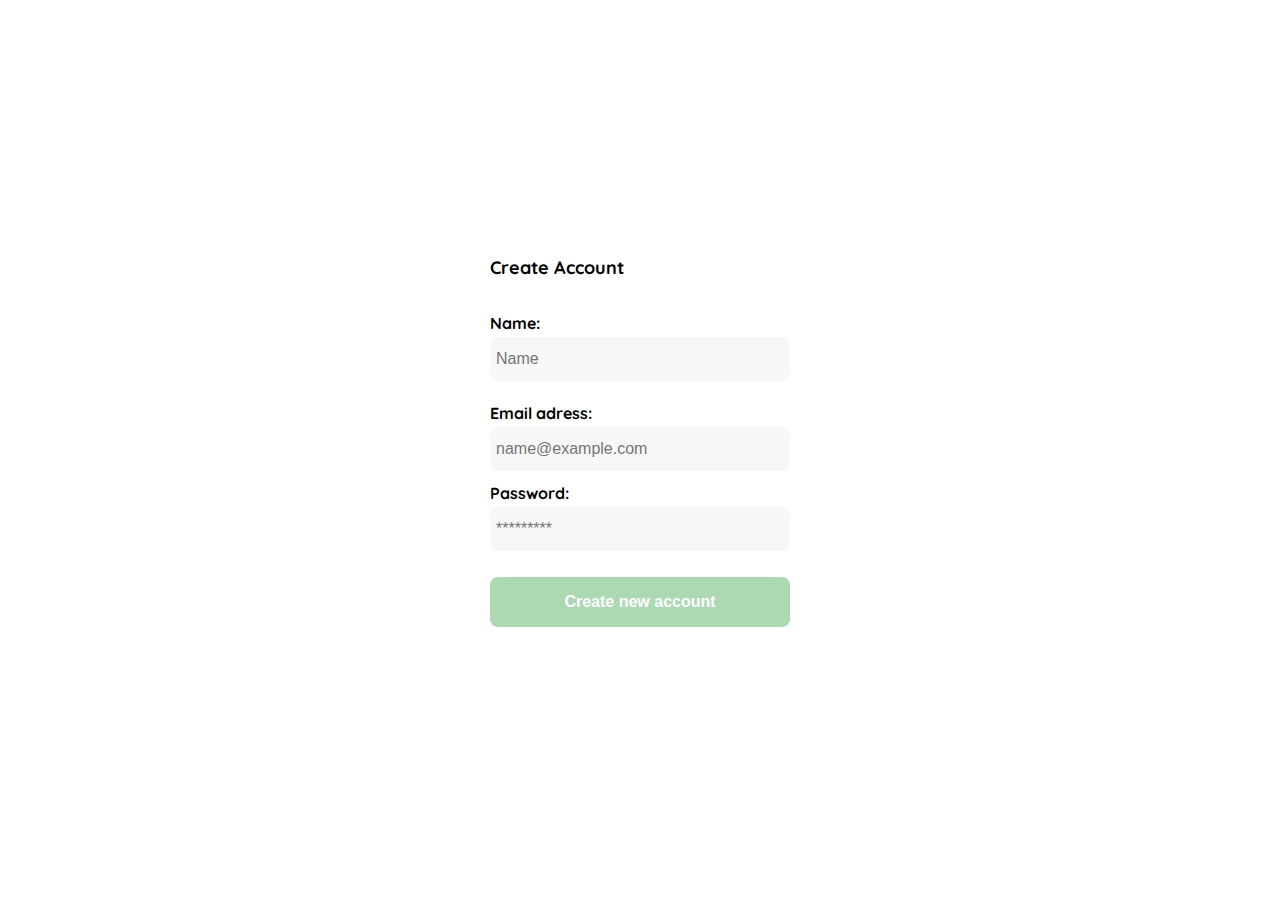
<file: createaccount.html>
<!DOCTYPE html>
<html lang="en">
<head>
    <meta charset="UTF-8">
    <meta http-equiv="X-UA-Compatible" content="IE=edge">
    <meta name="viewport" content="width=, initial-scale=1.0">
    <link rel="preconnect" href="https://fonts.googleapis.com">
    <link rel="preconnect" href="https://fonts.gstatic.com" crossorigin>
    <link href="https://fonts.googleapis.com/css2?family=Quicksand:wght@300;500;700&display=swap" rel="stylesheet">
    <title>Document</title>
    <style>
        :root {
            --white: #FFFFFF;
            --black: #000000;
            --very-light-pink: #E2D9D7; 
            --text-input-field: #F7F7F7;
            --hospital-green: #ACD9B2;
            --sm: 14px;
            --md: 16px;
            --lg: 18px;
        }
        body {
            margin: 0;
            font-family: 'Quicksand', sans-serif;
        }
        .login {
            width: 100%;
            height: 100vh;
            display: grid;
            place-items: center;
        }
        .form-container {
           display: grid;
           grid-template-rows: auto 1fr 
           auto;
           width: 300px; 
        }
        .logo {
            width: 150px;
            margin-bottom: 48px;
            justify-self: center;
            display: none;
        }
        .title {
            font-size: var(--lg);
            margin-bottom: 34px;
            text-align: start;
        }
        .form {
          display: flex;
          flex-direction: column;
  
            
        }
        .form div {
            display: flex;
            flex-direction: column;
        }
        .label {
           font-size: var(sm);
           font-weight: bold;
           margin-bottom: 4px;
        }
        .input {
            background-color:var(--text-input-field) ;
            border: none;
            border-radius: 8px;
            height: 32px;
            font-size: var(--md);
            padding: 6px;
            margin-bottom: 12px;
        }
        .input-name, input-email, input-password {
            margin-bottom: 22px;

        }
        .primary-button {
            background-color: var(--hospital-green);
            border-radius: 8px;
            border: none;
            color: white;
            width: 100%;
            cursor: pointer;
            font-size: var(--md);
            font-weight: bold;
            height: 50px;
        }
        .login-button {
            margin-top: 14px;
            margin-bottom: 30px;
        }
        @media (max-width: 640px){
            .form-container{
                height: 100%;
            }
            .form{
                height: 100%;
                justify-content: space-between;
            }
        }
    </style>
</head>
<body>
    <div class="login">
        <div class="form-container">


           <h1 class="title">Create Account</h1>
           
            <form action="/" class="form" style="
            height: 100%;
            justify-content: space-between;">
                <div>
                    <label for="name" class="label">Name:</label>
                    <input type="text" id="name" placeholder="Name" 
                    class="input input-name">
        
                    <label for="email" class="label">Email adress:</label>
                    <input type="text" id="email" placeholder="name@example.com" 
                    class="input input-email">
        
                    <label for="password" class="label">Password:</label>
                    <input type="password" id="password" placeholder="*********" 
                    class="input input-password"> 
                </div>


            <input type="submit" value="Create new account" class="primary-button login-button">
        
           </form>
        </div>
    </div>
</body>
</html>
</file>
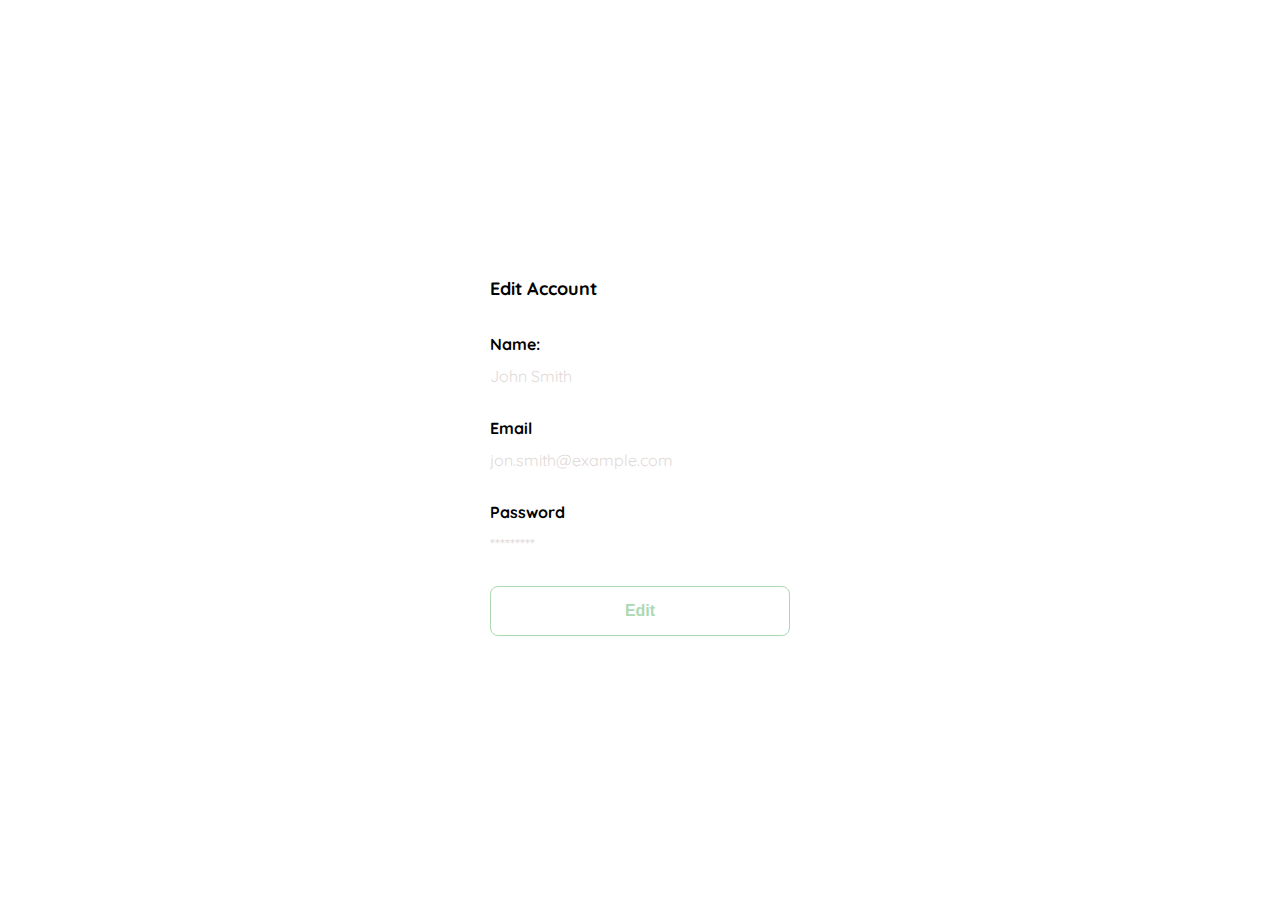
<file: editaccount.html>
<!DOCTYPE html>
<html lang="en">
<head>
    <meta charset="UTF-8">
    <meta http-equiv="X-UA-Compatible" content="IE=edge">
    <meta name="viewport" content="width=, initial-scale=1.0">
    <link rel="preconnect" href="https://fonts.googleapis.com">
    <link rel="preconnect" href="https://fonts.gstatic.com" crossorigin>
    <link href="https://fonts.googleapis.com/css2?family=Quicksand:wght@300;500;700&display=swap" rel="stylesheet">
    <title>Document</title>
    <style>
               :root {
            --white: #FFFFFF;
            --black: #000000;
            --very-light-pink: #E2D9D7; 
            --text-input-field: #F7F7F7;
            --hospital-green: #ACD9B2;
            --sm: 14px;
            --md: 16px;
            --lg: 18px;
        }
        body {
            margin: 0;
            font-family: 'Quicksand', sans-serif;
        }
        .login {
            width: 100%;
            height: 100vh;
            display: grid;
            place-items: center;
        }
        .form-container {
           display: grid;
           grid-template-rows: auto 1fr 
           auto;
           width: 300px; 
        }
        .logo {
            width: 150px;
            margin-bottom: 48px;
            justify-self: center;
            display: none;
        }
        .title {
            font-size: var(--lg);
            margin-bottom: 34px;
            text-align: start;
        }
        .form {
          display: flex;
          flex-direction: column;
  
            
        }
        .form div {
            display: flex;
            flex-direction: column;
        }
        .label {
           font-size: var(sm);
           font-weight: bold;
           margin-bottom: 4px;
        }
        .value {
            color: var(--very-light-pink);
            font-size: var(--md);
            margin: 8px 0 32px 0;
        }

        .secondary-button {
            background-color: white;
            border-radius: 8px;
            border: 1px solid var(--hospital-green);
            color: var(--hospital-green);
            width: 100%;
            cursor: pointer;
            font-size: var(--md);
            font-weight: bold;
            height: 50px;
        }
        .login-button {
            margin-top: 14px;
            margin-bottom: 30px;
        }
        @media (max-width: 640px){
            .form-container{
                height: 100%;
            }
            .form{
                height: 100%;
                justify-content: space-between;
            }
        }
    </style>
</head>
<body>
    <div class="login">
        <div class="form-container">


           <h1 class="title">Edit Account</h1>
           
            <form action="/" class="form" style="
            height: 100%;
            justify-content: space-between;">
                <div>
                    <label for="name" class="label">Name:</label>
                    <p class="value">John Smith</p>
        
                    <label for="email" class="label">Email</label>
                    <p class="value">jon.smith@example.com</p>
        
                    <label for="password" class="label">Password</label>
                    <p class="value">*********</p> 
                </div>


            <input type="submit" value="Edit" class="secondary-button edit-button">
        
           </form>
        </div>
    </div>
</body>
</html>
</file>
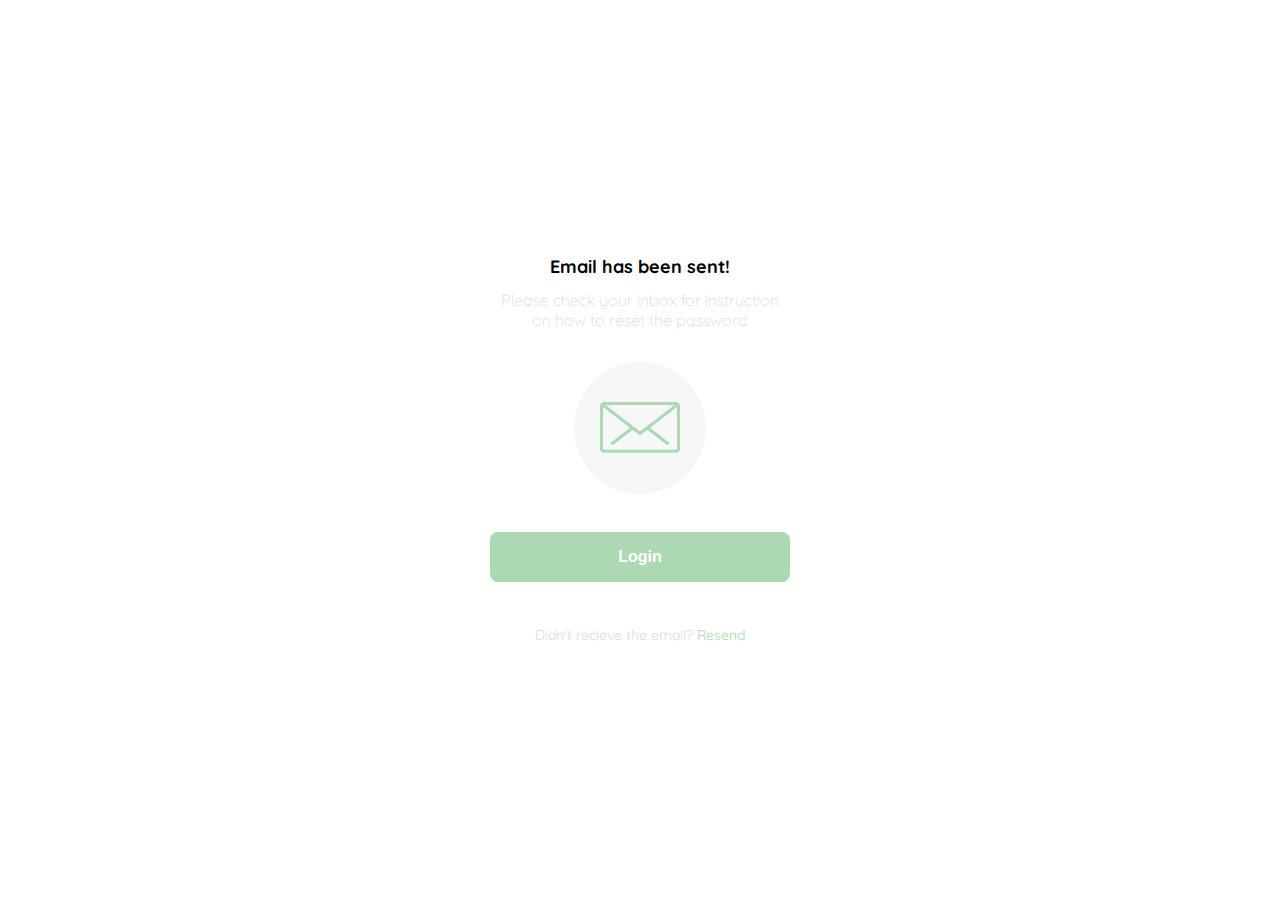
<file: emailsent.html>
<!DOCTYPE html>
<html lang="en">
<head>
    <meta charset="UTF-8">
    <meta http-equiv="X-UA-Compatible" content="IE=edge">
    <meta name="viewport" content="width=, initial-scale=1.0">
    <link rel="preconnect" href="https://fonts.googleapis.com">
    <link rel="preconnect" href="https://fonts.gstatic.com" crossorigin>
    <link href="https://fonts.googleapis.com/css2?family=Quicksand:wght@300;500;700&display=swap" rel="stylesheet">
    <title>Document</title>
    <style>
               :root {
            --white: #FFFFFF;
            --black: #000000;
            --very-light-pink: #E2D9D7; 
            --text-input-field: #F7F7F7;
            --hospital-green: #ACD9B2;
            --sm: 14px;
            --md: 16px;
            --lg: 18px;
        }
        body {
            margin: 0;
            font-family: 'Quicksand', sans-serif;
        }
        .login {
            width: 100%;
            height: 100vh;
            display: grid;
            place-items: center;
        }
        .form-container {
           display: grid;
           grid-template-rows: auto 1fr 
           auto;
           width: 300px; 
           justify-items: center;
        }
        .logo {
            width: 150px;
            margin-bottom: 48px;
            justify-self: center;
            display: none;
        }
        .title {
            font-size: var(--lg);
            margin-bottom: 12px;
            text-align: center;
        }
        .subtitle {
            color: var(--very-light-pink);
            font-size: var(md);
            font-weight: 300;
            margin-top: 0;
            margin-bottom: 32px;
            text-align: center;
        }
        .email-image {
            width: 132px;
            height: 132px;
            border-radius: 50%;
            background-color: var(--text-input-field);
            display: flex;
            justify-content: center;
            align-items: center;
            margin-bottom: 24px;
        }
        .email-image img {
            width: 80px;
        }
        .resend {
            font-size: var(--sm);

        }
        .resend span {
            color: var(--very-light-pink);
        }
        .resend a {
           color: var(--hospital-green); 
           text-decoration: none;
        }
        .primary-button {
            background-color: var(--hospital-green);
            border-radius: 8px;
            border: none;
            color: var(--white);
            width: 100%;
            cursor: pointer;
            font-size: var(--md);
            font-weight: bold;
            height: 50px;
        }
        .login-button {
            margin-top: 14px;
            margin-bottom: 30px;
        }
        @media (max-width: 640px){
            .logo{
                display:block;
            }
        }
    </style>
</head>
<body>
    <div class="login">
        <div class="form-container">
            <img src="./Platzi_YardSale_Logos/logo_yard_sale.svg" alt="logo" class="logo">


           <h1 class="title">Email has been sent!</h1>
           <p class="subtitle">Please check your inbox for instruction on how to reset the password</p> 
           <div class="email-image">
            <img src="./Platzi_YardSale_Icons/email.svg" alt="email">
           </div>
           <button class="primary-button login-button">Login</button>
           <p class="resend">
            <span>Didn't recieve the email?</span>
            <a href="/">Resend</a>
           </p>

        </div>
    </div>
</body>
</html>
</file>
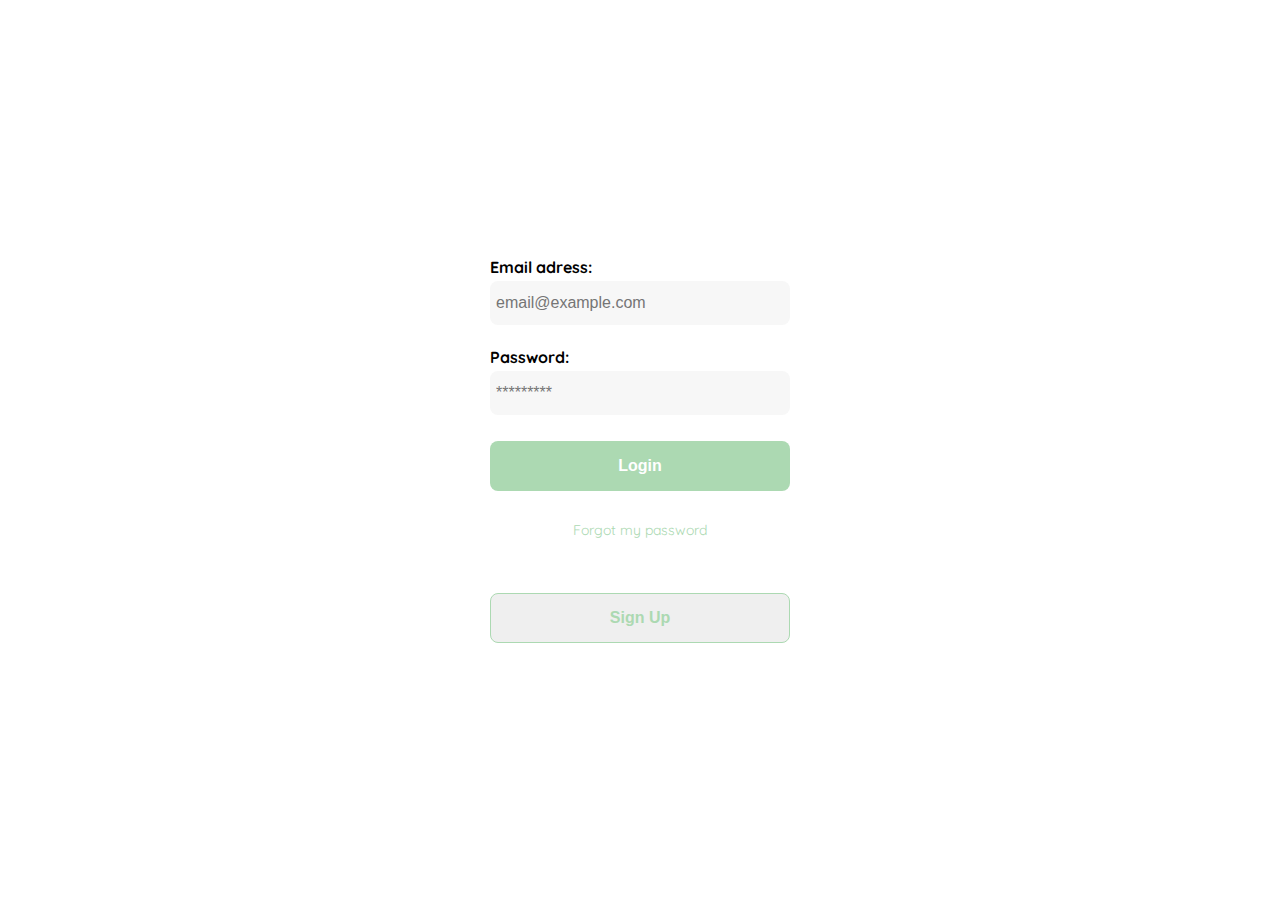
<file: login.html>
<!DOCTYPE html>
<html lang="en">
<head>
    <meta charset="UTF-8">
    <meta http-equiv="X-UA-Compatible" content="IE=edge">
    <meta name="viewport" content="width=, initial-scale=1.0">
    <link rel="preconnect" href="https://fonts.googleapis.com">
    <link rel="preconnect" href="https://fonts.gstatic.com" crossorigin>
    <link href="https://fonts.googleapis.com/css2?family=Quicksand:wght@300;500;700&display=swap" rel="stylesheet">
    <title>Document</title>
    <style>
               :root {
            --white: #FFFFFF;
            --black: #000000;
            --very-light-pink: #E2D9D7; 
            --text-input-field: #F7F7F7;
            --hospital-green: #ACD9B2;
            --sm: 14px;
            --md: 16px;
            --lg: 18px;
        }
        body {
            margin: 0;
            font-family: 'Quicksand', sans-serif;
        }
        .login {
            width: 100%;
            height: 100vh;
            display: grid;
            place-items: center;
        }
        .form-container {
           display: grid;
           grid-template-rows: auto 1fr 
           auto;
           width: 300px; 
        }
        .logo {
            width: 150px;
            margin-bottom: 48px;
            justify-self: center;
            display: none;
        }
        .form {
          display: flex;
          flex-direction: column;  
            
        }
        .form a {
           color: var(--hospital-green);
           font-size: var(--sm);
           text-align: center;
           text-decoration: none;
           margin-bottom: 54px;
        }
        .label {
           font-size: var(sm);
           font-weight: bold;
           margin-bottom: 4px;
        }
        .input {
            background-color:var(--text-input-field) ;
            border: none;
            border-radius: 8px;
            height: 32px;
            font-size: var(--md);
            padding: 6px;
            margin-bottom: 12px;
        }
        .input-email {
            margin-bottom: 22px;
        }
        .primary-button {
            background-color: var(--hospital-green);
            border-radius: 8px;
            border: none;
            color: white;
            width: 100%;
            cursor: pointer;
            font-size: var(--md);
            font-weight: bold;
            height: 50px;
        }
        .secondary-button {
            background-color: var(white);
            border-radius: 8px;
            border: 1px solid var(--hospital-green);
            color: var(--hospital-green);
            width: 100%;
            cursor: pointer;
            font-size: var(--md);
            font-weight: bold;
            height: 50px;
        }
        .login-button {
            margin-top: 14px;
            margin-bottom: 30px;
        }
        @media (max-width: 640px){
            .logo{
                display:block;
            }
        }
    </style>
</head>
<body>
    <div class="login">
        <div class="form-container">
            <img src="./Platzi_YardSale_Logos/logo_yard_sale.svg" alt="logo" class="logo">
           
           <form action="/" class="form">
                <label for="Email" class="label">Email adress:</label>
                <input type="text" id="Email" placeholder="email@example.com" 
                class="input input-email">

                <label for="password" class="label">Password:</label>
                <input type="password" id="password" placeholder="*********" 
                class="input input-password">

                <input type="submit" value="Login" class="primary-button login-button">
                <a href="/">Forgot my password</a>
            </form>
            <button class="secondary-button signup-button">Sign Up</button>
        </div>
    </div>
</body>
</html>
</file>
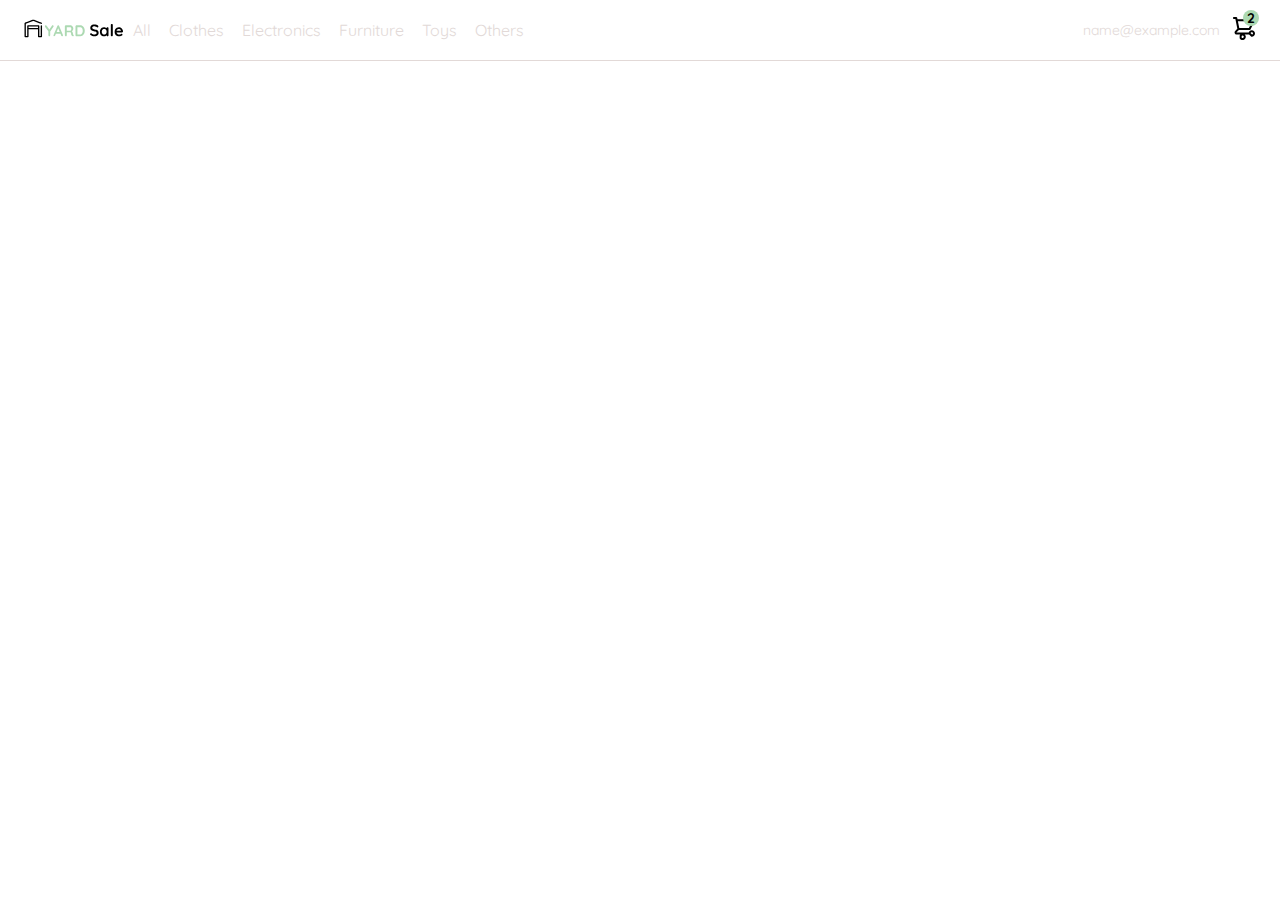
<file: navbar.html>
<!DOCTYPE html>
<html lang="en">
<head>
  <meta charset="UTF-8">
  <meta http-equiv="X-UA-Compatible" content="IE=edge">
  <meta name="viewport" content="width=, initial-scale=1.0">
  <link rel="preconnect" href="https://fonts.googleapis.com">
  <link rel="preconnect" href="https://fonts.gstatic.com" crossorigin>
  <link href="https://fonts.googleapis.com/css2?family=Quicksand:wght@300;500;700&display=swap" rel="stylesheet">
  <title>Document</title>
  <style>
    :root {
            --white: #FFFFFF;
            --black: #000000;
            --very-light-pink: #E2D9D7; 
            --text-input-field: #F7F7F7;
            --hospital-green: #ACD9B2;
            --sm: 14px;
            --md: 16px;
            --lg: 18px;
        }
        body {
            margin: 0;
            font-family: 'Quicksand', sans-serif;
        }
        nav {
          display: flex;
          justify-content: space-between;
          padding: 0 24px;
          border-bottom: 1px solid var(--very-light-pink);
        }
        .menu {
         display: none; 
        }
        .logo {
          width: 100px;
        }
        .navbar-left {
          display: flex;
        }
        .navbar-left ul {
          margin-left: 12px;
        }
        .navbar-left ul,
        .navbar-right ul {
          list-style: none;
          padding: 0;
          margin: 0;
          display: flex;
          align-items: center;
          height: 60px;
        }
        .navbar-left ul li a, 
        .navbar-right ul li a {
          text-decoration: none;
          color: var(--very-light-pink);
          border: 1px solid white;
          padding: 8px;
          border-radius: 8px;

        }
        .navbar-left ul li a:hover, 
        .navbar-right ul li a:hover {
          text-decoration: none;
          color: var(--hospital-green);
          border: 1px solid var(--hospital-green);

        }
        .navbar-email {
          color: var(--very-light-pink);
          font-size: var(--sm);
          margin-right: 12px;
        }
        .navbar-shopping-cart {
          position: relative;
        }
        .navbar-shopping-cart div {
          width: 16px;
          height: 16px;
          background-color: var(--hospital-green);
          border-radius: 50%;
          font-size: var(--sm);
          font-weight: bold;
          position: absolute;
          top: -6px;
          right: -3px;
          display: flex;
          justify-content: center;
          align-items: center;

        }
        @media (max-width: 640px) {
          .menu {
            display: block;
          }
          .navbar-left ul {
            display: none;
          }
          .navbar-email {
            display: none;
          }
        }
  </style>
</head>
<body>
    <nav>
        <img src="./Platzi_YardSale_Icons/icon_menu.svg" alt="menu" class="menu">
        <div class="navbar-left">
            <img src="./Platzi_YardSale_Logos/logo_yard_sale.svg" alt="logo" class="logo">
            <ul>
              <li>
                <a href="/">All</a>
              </li> 
              <li>
                <a href="/">Clothes</a>
              </li> 
              <li>
                <a href="/">Electronics</a>
              </li>
              <li>
                <a href="/">Furniture</a>
              </li>
              <li>
                <a href="/">Toys</a>
              </li>
              <li>
                <a href="/">Others</a>
              </li>
            </ul>
        </div>
        <div class="navbar-right">
          <ul>
           <li class="navbar-email">name@example.com</li>
           <li class="navbar-shopping-cart">
                <img src="./Platzi_YardSale_Icons/icon_shopping_cart.svg" alt="shopping-cart">
                <div>2</div>
           </li> 
          </ul>
        </div>
    </nav>

</body>
</html>
</file>
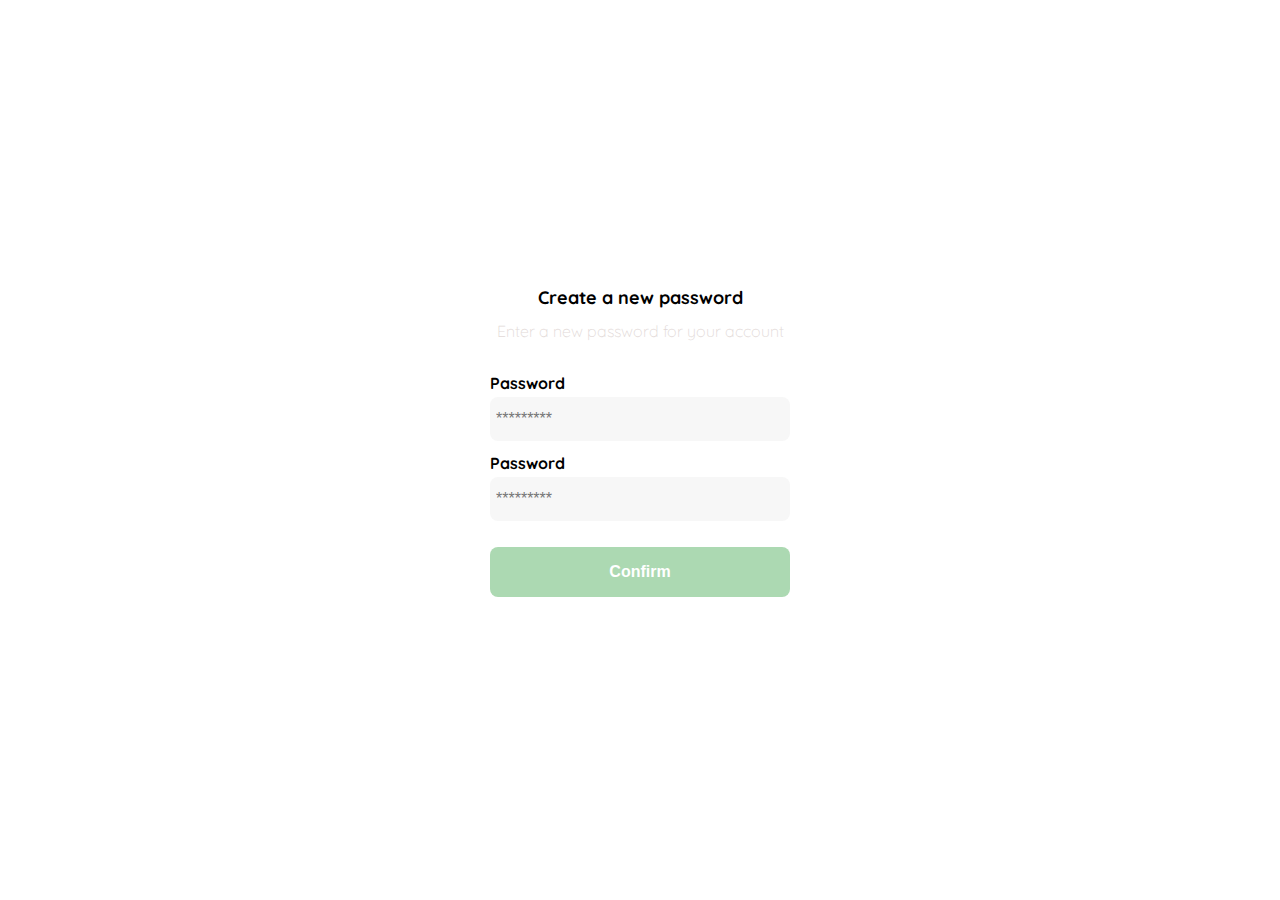
<file: password.html>
<!DOCTYPE html>
<html lang="en">
<head>
    <meta charset="UTF-8">
    <meta http-equiv="X-UA-Compatible" content="IE=edge">
    <meta name="viewport" content="width=, initial-scale=1.0">
    <link rel="preconnect" href="https://fonts.googleapis.com">
    <link rel="preconnect" href="https://fonts.gstatic.com" crossorigin>
    <link href="https://fonts.googleapis.com/css2?family=Quicksand:wght@300;500;700&display=swap" rel="stylesheet">
    <title>Document</title>
    <style>
               :root {
            --white: #FFFFFF;
            --black: #000000;
            --very-light-pink: #E2D9D7; 
            --text-input-field: #F7F7F7;
            --hospital-green: #ACD9B2;
            --sm: 14px;
            --md: 16px;
            --lg: 18px;
        }
        body {
            margin: 0;
            font-family: 'Quicksand', sans-serif;
        }
        .login {
            width: 100%;
            height: 100vh;
            display: grid;
            place-items: center;
        }
        .form-container {
           display: grid;
           grid-template-rows: auto 1fr 
           auto;
           width: 300px; 
        }
        .logo {
            width: 150px;
            margin-bottom: 48px;
            justify-self: center;
            display: none;
        }
        .title {
            font-size: var(--lg);
            margin-bottom: 12px;
            text-align: center;
        }
        .subtitle {
            color: var(--very-light-pink);
            font-size: var(md);
            font-weight: 300;
            margin-top: 0;
            margin-bottom: 32px;
            text-align: center;
        }
        .form {
          display: flex;
          flex-direction: column;  
            
        }
        .label {
           font-size: var(sm);
           font-weight: bold;
           margin-bottom: 4px;
        }
        .input {
            background-color:var(--text-input-field) ;
            border: none;
            border-radius: 8px;
            height: 32px;
            font-size: var(--md);
            padding: 6px;
            margin-bottom: 12px;
        }
        .primary-button {
            background-color: var(--hospital-green);
            border-radius: 8px;
            border: none;
            color: var(--white);
            width: 100%;
            cursor: pointer;
            font-size: var(--md);
            font-weight: bold;
            height: 50px;
        }
        .login-button {
            margin-top: 14px;
            margin-bottom: 30px;
        }
        @media (max-width: 640px){
            .logo{
                display:block;
            }
        }
    </style>
</head>
<body>
    <div class="login">
        <div class="form-container">
            <img src="./Platzi_YardSale_Logos/logo_yard_sale.svg" alt="logo" class="logo">


           <h1 class="title">Create a new password</h1>
           <p class="subtitle">Enter a new password for your account</p> 
           
           <form action="/" class="form">
            <label for="password" class="label">Password</label>
            <input type="password" id="password" placeholder="*********" 
            class="input input-password">

            <label for="new-password" class="label">Password</label>
            <input type="password" id="new-password" placeholder="*********" 
            class="input input-password">

            <input type="submit" value="Confirm" class="primary-button login-button">
        
           </form>
        </div>
    </div>
</body>
</html>
</file>
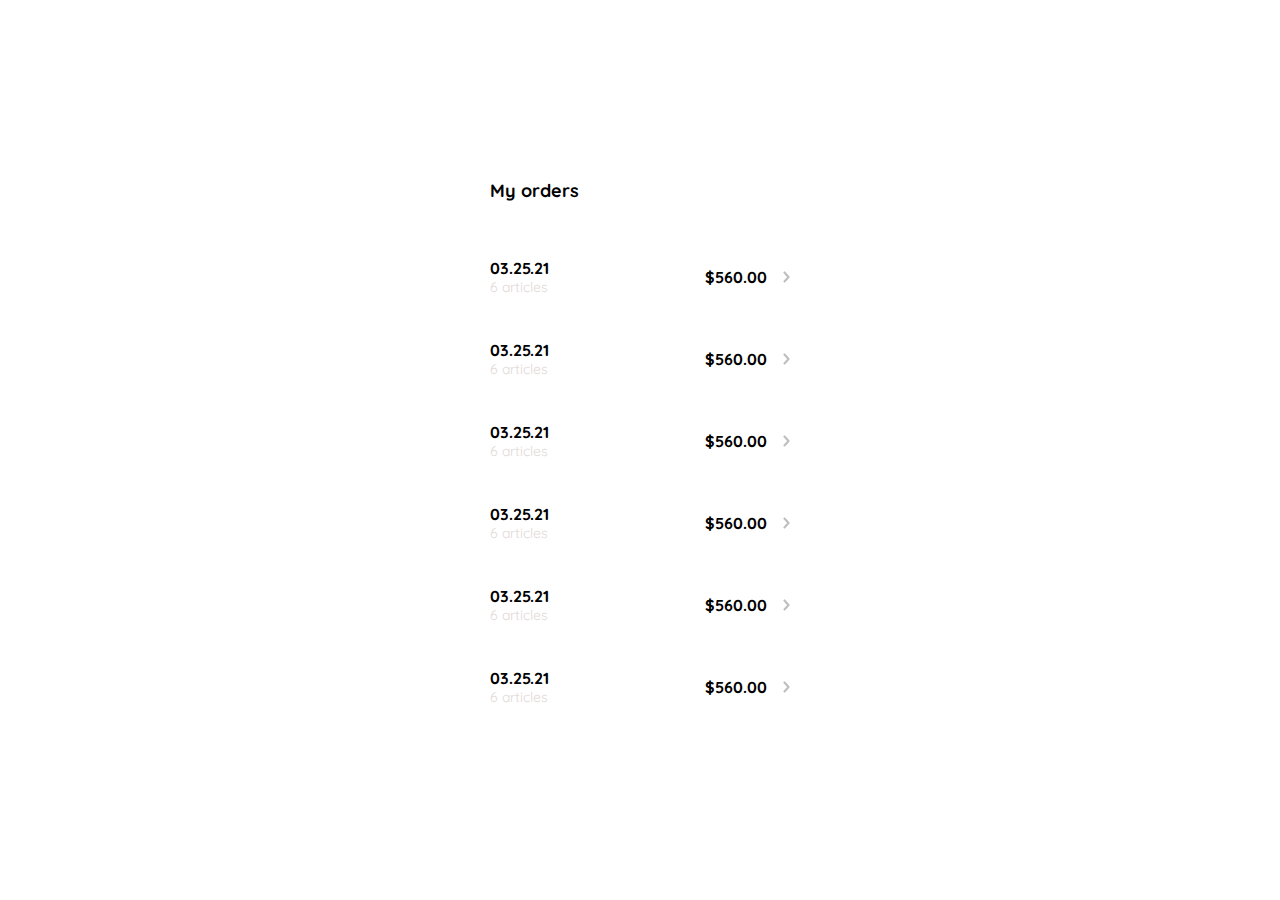
<file: summary.html>
<!DOCTYPE html>
<html lang="en">
<head>
    <meta charset="UTF-8">
    <meta http-equiv="X-UA-Compatible" content="IE=edge">
    <meta name="viewport" content="width=, initial-scale=1.0">
    <link rel="preconnect" href="https://fonts.googleapis.com">
    <link rel="preconnect" href="https://fonts.gstatic.com" crossorigin>
    <link href="https://fonts.googleapis.com/css2?family=Quicksand:wght@300;500;700&display=swap" rel="stylesheet">
    <title>Document</title>
    <style>
        :root {
            --white: #FFFFFF;
            --black: #000000;
            --very-light-pink: #E2D9D7; 
            --text-input-field: #F7F7F7;
            --hospital-green: #ACD9B2;
            --sm: 14px;
            --md: 16px;
            --lg: 18px;
        }
        body {
            margin: 0;
            font-family: 'Quicksand', sans-serif;
        }
        .my-order {
            width: 100%;
            height: 100vh;
            display: grid;
            place-items: center;
        }
        .title {
            font-size: var(--lg);
            margin-bottom: 40px;
        }
        .my-order-container {
            display: grid;
            grid-template-rows:auto 1fr auto;
            width: 300px;
        }
        .my-order-content {
            display: flex;
            flex-direction: column;
        }
        .order {
           display: grid;
           grid-template-columns: auto 1fr auto;
           gap: 16px;
           align-items: center;
           margin-bottom: 12px;
        }
        .order p:nth-child(1){
            display: flex;
            flex-direction: column;
        }
        .order p:nth-child(2) {
           text-align: end;
           font-weight: bold; 
        }
        .order p span:nth-child(1){
            font-size: var(--md);
            font-weight: bold;
        }
        .order p span:nth-child(2){
            font-size: var(--sm);
            color: var(--very-light-pink);
        }
    </style>
</head>
<body>
    <div class="my-order">
        <div class="my-order-container">
            <h1 class="title">My orders</h1>
            <div class="my-order-content">
                <div class="order">
                    <p>
                        <span>03.25.21</span>
                        <span>6 articles</span>
                    </p>
                    <p>$560.00</p>
                    <img src="./Platzi_YardSale_Icons/flechita.svg" alt="arrow">
                </div> 
                <div class="order">
                    <p>
                        <span>03.25.21</span>
                        <span>6 articles</span>
                    </p>
                    <p>$560.00</p>
                    <img src="./Platzi_YardSale_Icons/flechita.svg" alt="arrow">
                </div>
                <div class="order">
                    <p>
                        <span>03.25.21</span>
                        <span>6 articles</span>
                    </p>
                    <p>$560.00</p>
                    <img src="./Platzi_YardSale_Icons/flechita.svg" alt="arrow">
                </div>
                <div class="order">
                    <p>
                        <span>03.25.21</span>
                        <span>6 articles</span>
                    </p>
                    <p>$560.00</p>
                    <img src="./Platzi_YardSale_Icons/flechita.svg" alt="arrow">
                </div>
                <div class="order">
                    <p>
                        <span>03.25.21</span>
                        <span>6 articles</span>
                    </p>
                    <p>$560.00</p>
                    <img src="./Platzi_YardSale_Icons/flechita.svg" alt="arrow">
                </div>
                <div class="order">
                    <p>
                        <span>03.25.21</span>
                        <span>6 articles</span>
                    </p>
                    <p>$560.00</p>
                    <img src="./Platzi_YardSale_Icons/flechita.svg" alt="arrow">
                </div>
            </div>

        </div>    
    </div>
</body>
</html>
</file>
